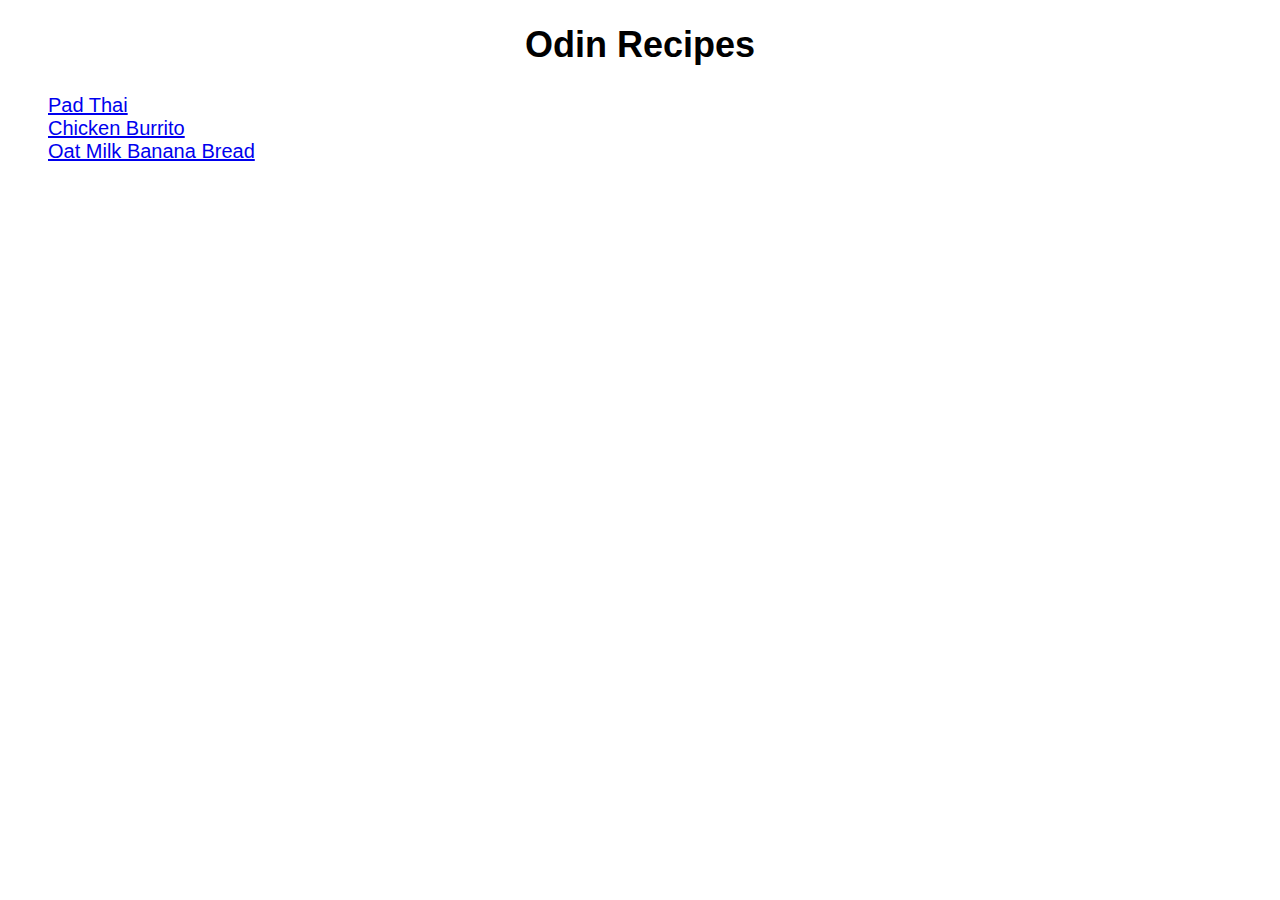
<file: index.html>
<!DOCTYPE html>
<html lang="en">
    <head>
        <meta charset="utf-8">
        <title>Odin Recipes</title>
        <link rel="stylesheet" href="./style.css"/>
    </head>
    <body>
        <h1>Odin Recipes</h1>
        <ul id="recipe-page-link">
            <li><a href="recipes/padthai.html">Pad Thai</a></li>
            <li><a href="recipes/chickenburrito.html">Chicken Burrito</a></li>
            <li><a href="recipes/oatmilkbananabread.html">Oat Milk Banana Bread</a></li>
        </ul>
    </body>
</html>
</file>
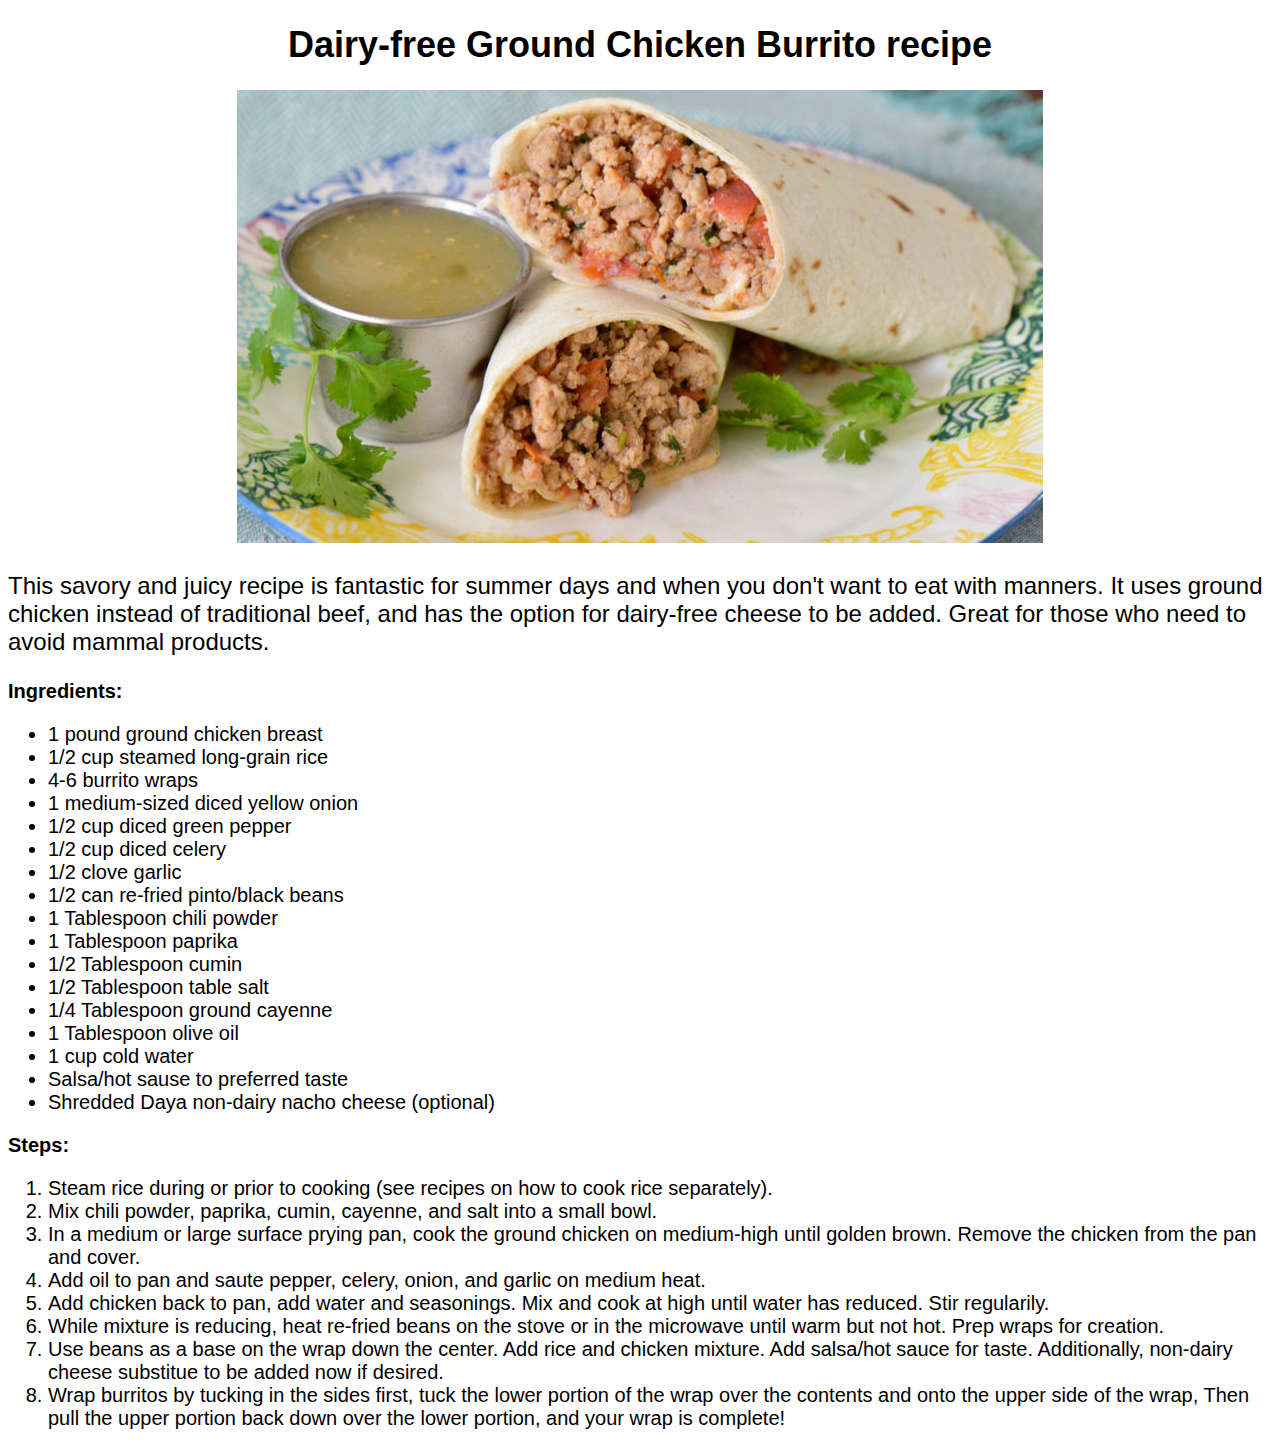
<file: recipes/chickenburrito.html>
<!DOCTYPE html>
<html lang="en">
<head>
    <meta charset="UTF-8">
    <title>Chicken Burrito</title>
    <link rel="stylesheet" href="../style.css"/>
</head>
<body>
    <h1>Dairy-free Ground Chicken Burrito recipe</h1>
    <div class="image-style">
        <img src="../images/chickenburrito.jpg">
    </div>
    <p>This savory and juicy recipe is fantastic for summer days and when you don't want to eat with manners. It uses ground chicken instead of traditional beef, and has the option for dairy-free cheese to be added. Great for those who need to avoid mammal products.</p>

    <h2>Ingredients:</h2>
    <ul>
        <li>1 pound ground chicken breast</li>
        <li>1/2 cup steamed long-grain rice</li>
        <li>4-6 burrito wraps</li>
        <li>1 medium-sized diced yellow onion</li>
        <li>1/2 cup diced green pepper</li>
        <li>1/2 cup diced celery</li>
        <li>1/2 clove garlic</li>
        <li>1/2 can re-fried pinto/black beans</li>
        <li>1 Tablespoon chili powder</li>
        <li>1 Tablespoon paprika</li>
        <li>1/2 Tablespoon cumin</li>
        <li>1/2 Tablespoon table salt</li>
        <li>1/4 Tablespoon ground cayenne</li>
        <li>1 Tablespoon olive oil</li>
        <li>1 cup cold water</li>
        <li>Salsa/hot sause to preferred taste</li>
        <li>Shredded Daya non-dairy nacho cheese (optional)</li>
    </ul>

    <h2>Steps:</h2>
    <ol>
        <li>Steam rice during or prior to cooking (see recipes on how to cook rice separately).</li>
        <li>Mix chili powder, paprika, cumin, cayenne, and salt into a small bowl.</li>
        <li>In a medium or large surface prying pan, cook the ground chicken on medium-high until golden brown. Remove the chicken from the pan and cover.</li>
        <li>Add oil to pan and saute pepper, celery, onion, and garlic on medium heat.</li>
        <li>Add chicken back to pan, add water and seasonings. Mix and cook at high until water has reduced. Stir regularily.</li>
        <li>While mixture is reducing, heat re-fried beans on the stove or in the microwave until warm but not hot. Prep wraps for creation.</li>
        <li>Use beans as a base on the wrap down the center. Add rice and chicken mixture. Add salsa/hot sauce for taste. Additionally, non-dairy cheese substitue to be added now if desired.</li>
        <li>Wrap burritos by tucking in the sides first, tuck the lower portion of the wrap over the contents and onto the upper side of the wrap, Then pull the upper portion back down over the lower portion, and your wrap is complete!</li>
    </ol>
</body>
</html>
</file>
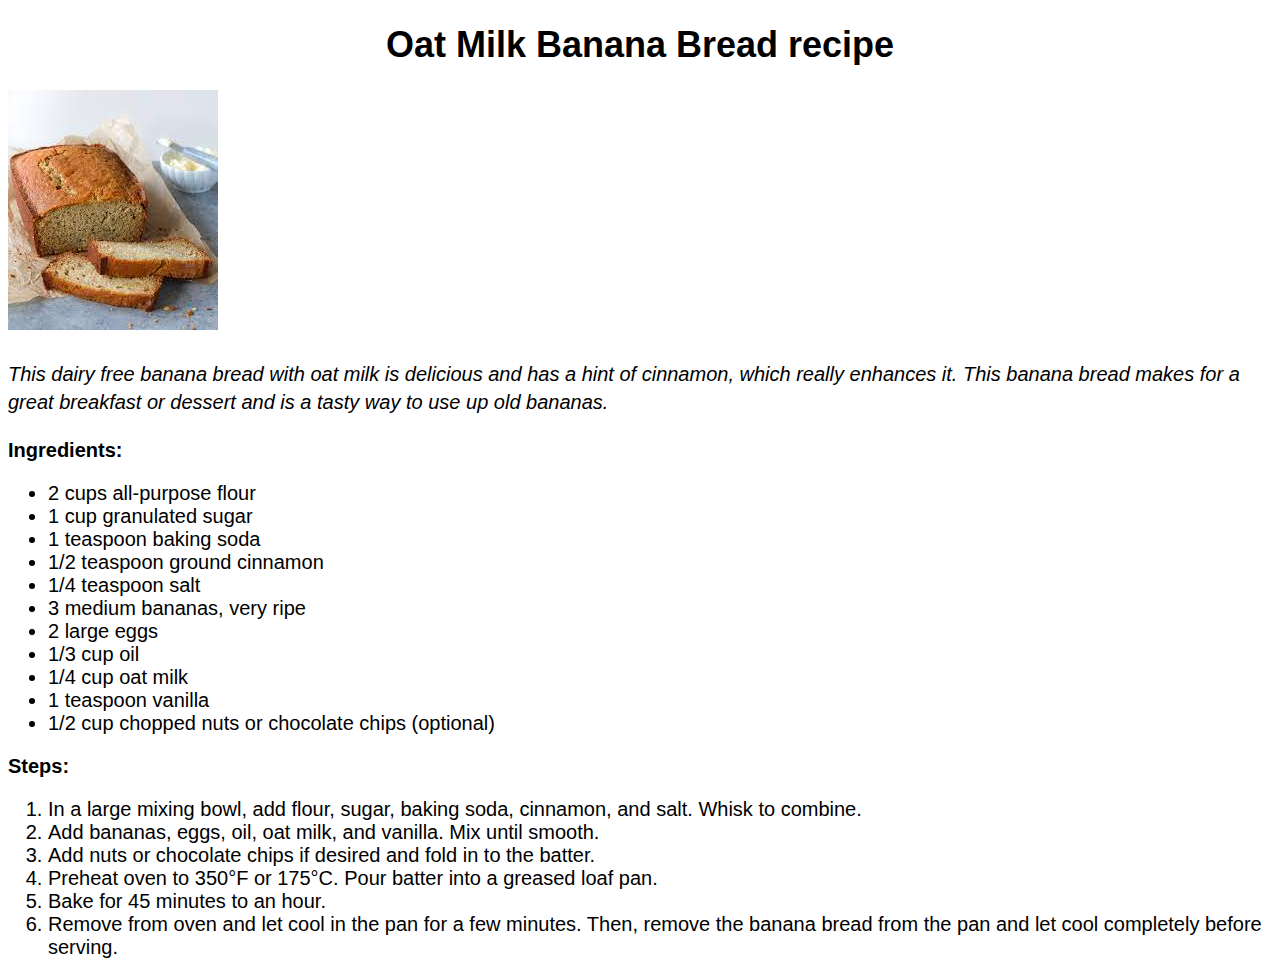
<file: recipes/oatmilkbananabread.html>
<!DOCTYPE html>
<html lang="en">
<head>
    <meta charset="UTF-8">
    <title>Oat Milk Banana Bread</title>
    <link rel="stylesheet" href="../style.css"/>
</head>
<!-- This is a page to contain the recipe for Oat Milk Banana Bread. This information contained on this page was populated from the website https://www.thetasteofkosher.com/banana-bread-with-oat-milk/#mv-creation-292-jtr -->
<body>
    <h1>Oat Milk Banana Bread recipe</h1>
    <div>
        <img src="../images/bananabread.jpeg">
    </div>
    <p><em>This dairy free banana bread with oat milk is delicious and has a hint of cinnamon, which really enhances it. This banana bread makes for a great breakfast or dessert and is a tasty way to use up old bananas.</em></p>

    <h2>Ingredients:</h2>
    <ul>
        <li>2 cups all-purpose flour</li>
        <li>1 cup granulated sugar</li>
        <li>1 teaspoon baking soda</li>
        <li>1/2 teaspoon ground cinnamon</li>
        <li>1/4 teaspoon salt</li>
        <li>3 medium bananas, very ripe</li>
        <li>2 large eggs</li>
        <li>1/3 cup oil</li>
        <li>1/4 cup oat milk</li>
        <li>1 teaspoon vanilla</li>
        <li>1/2 cup chopped nuts or chocolate chips (optional)</li>
    </ul>

    <h2>Steps:</h2>
    <ol>
        <li>In a large mixing bowl, add flour, sugar, baking soda, cinnamon, and salt. Whisk to combine.</li>
        <li>Add bananas, eggs, oil, oat milk, and vanilla. Mix until smooth.</li>
        <li>Add nuts or chocolate chips if desired and fold in to the batter.</li>
        <li>Preheat oven to 350°F or 175°C. Pour batter into a greased loaf pan.</li>
        <li>Bake for 45 minutes to an hour.</li>
        <li>Remove from oven and let cool in the pan for a few minutes. Then, remove the banana bread from the pan and let cool completely before serving.</li>
    </ol>
</body>
</html>
</file>
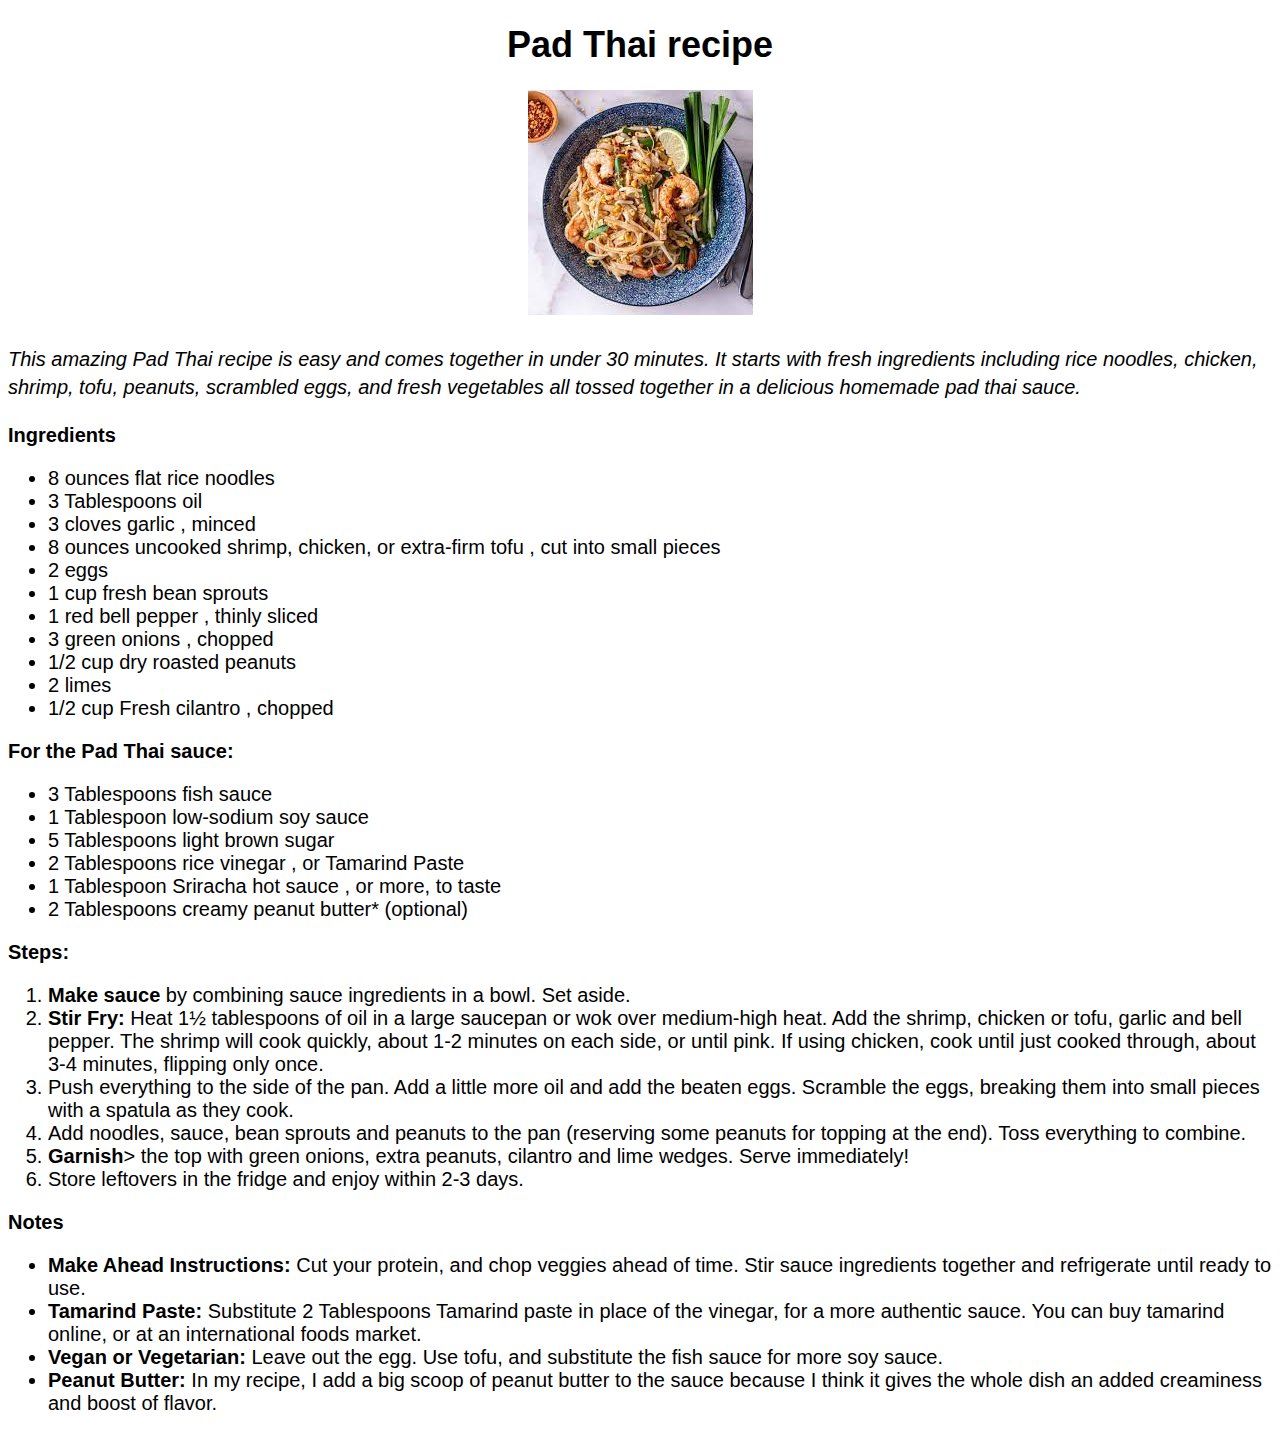
<file: recipes/padthai.html>
<!DOCTYPE html>
<html lang="en">
<head>
    <meta charset="UTF-8">
    <title>Pad Thai</title>
    <link rel="stylesheet" href="../style.css"/>
</head>
<!-- This is a page to contain the recipe for Pad Thai. This information contained on this page was populated from the website https://tastesbetterfromscratch.com/pad-thai/ -->
<body>
    <h1>Pad Thai recipe</h1>
    <div class="image-style">
        <img src="../images/padthai.jpeg">
    </div>
    <p><em>This amazing Pad Thai recipe is easy and comes together in under 30 minutes. It starts with fresh ingredients including rice noodles, chicken, shrimp, tofu, peanuts, scrambled eggs, and fresh vegetables all tossed together in a delicious homemade pad thai sauce.</em></p>

    <h2>Ingredients</h2>
    <ul>
       <li>8 ounces flat rice noodles</li>
       <li>3 Tablespoons oil</li>
       <li>3 cloves garlic , minced</li>
        <li>8 ounces uncooked shrimp, chicken, or extra-firm tofu , cut into small pieces</li>
        <li>2 eggs</li>
        <li>1 cup fresh bean sprouts</li>
        <li>1 red bell pepper , thinly sliced</li>
        <li>3 green onions , chopped</li>
        <li>1/2 cup dry roasted peanuts</li>
        <li>2 limes</li>
        <li>1/2 cup Fresh cilantro , chopped</li>
    </ul>
    <h3>For the Pad Thai sauce:</h3>
    <ul>
        <li>3 Tablespoons fish sauce</li>
        <li>1 Tablespoon low-sodium soy sauce</li>
        <li>5 Tablespoons light brown sugar</li>
        <li>2 Tablespoons rice vinegar , or Tamarind Paste</li>
        <li>1 Tablespoon Sriracha hot sauce , or more, to taste</li>
        <li>2 Tablespoons creamy peanut butter* (optional)</li>
    </ul>

    <h2>Steps:</h2>
    <ol>
        <li><strong>Make sauce</strong> by combining sauce ingredients in a bowl. Set aside.</li>
        <li><strong>Stir Fry:</strong> Heat 1½ tablespoons of oil in a large saucepan or wok over medium-high heat. Add the shrimp, chicken or tofu, garlic and bell pepper. The shrimp will cook quickly, about 1-2 minutes on each side, or until pink. If using chicken, cook until just cooked through, about 3-4 minutes, flipping only once.</li>
        <li>Push everything to the side of the pan. Add a little more oil and add the beaten eggs. Scramble the eggs, breaking them into small pieces with a spatula as they cook.</li>
        <li>Add noodles, sauce, bean sprouts and peanuts to the pan (reserving some peanuts for topping at the end). Toss everything to combine.</li>
        <li><strong>Garnish</strong>> the top with green onions, extra peanuts, cilantro and lime wedges. Serve immediately!</li>
        <li>Store leftovers in the fridge and enjoy within 2-3 days.</li>
    </ol>

    <h2>Notes</h2>
    <ul>
        <li><strong>Make Ahead Instructions:</strong> Cut your protein, and chop veggies ahead of time. Stir sauce ingredients together and refrigerate until ready to use.</li>
        <li><strong>Tamarind Paste:</strong> Substitute 2 Tablespoons Tamarind paste in place of the vinegar, for a more authentic sauce. You can buy tamarind online, or at an international foods market.</li>
        <li><strong>Vegan or Vegetarian:</strong> Leave out the egg. Use tofu, and substitute the fish sauce for more soy sauce.</li.>
        <li><strong>Peanut Butter:</strong> In my recipe, I add a big scoop of peanut butter to the sauce because I think it gives the whole dish an added creaminess and boost of flavor.</li>
    </ul>
</body>
</html>
</file>
<file: style.css>
* {
    font-family: 'Gill Sans', 'Helvetica', sans-serif;
    font-size: 20px;
}

.image-style {
    text-align: center;
    height: auto;
    width: auto;
}

p {
    font-size: 24px;
}

h1 {
    font-weight: bold;
    font-size: 36px;
    text-align: center;
}

.ingredients {
    font-weight: 500;
    font-style: italic;
    list-style-type: none;
}

#recipe-page-link {
    font-size: 28px;
    list-style-type: none;
}
</file>
